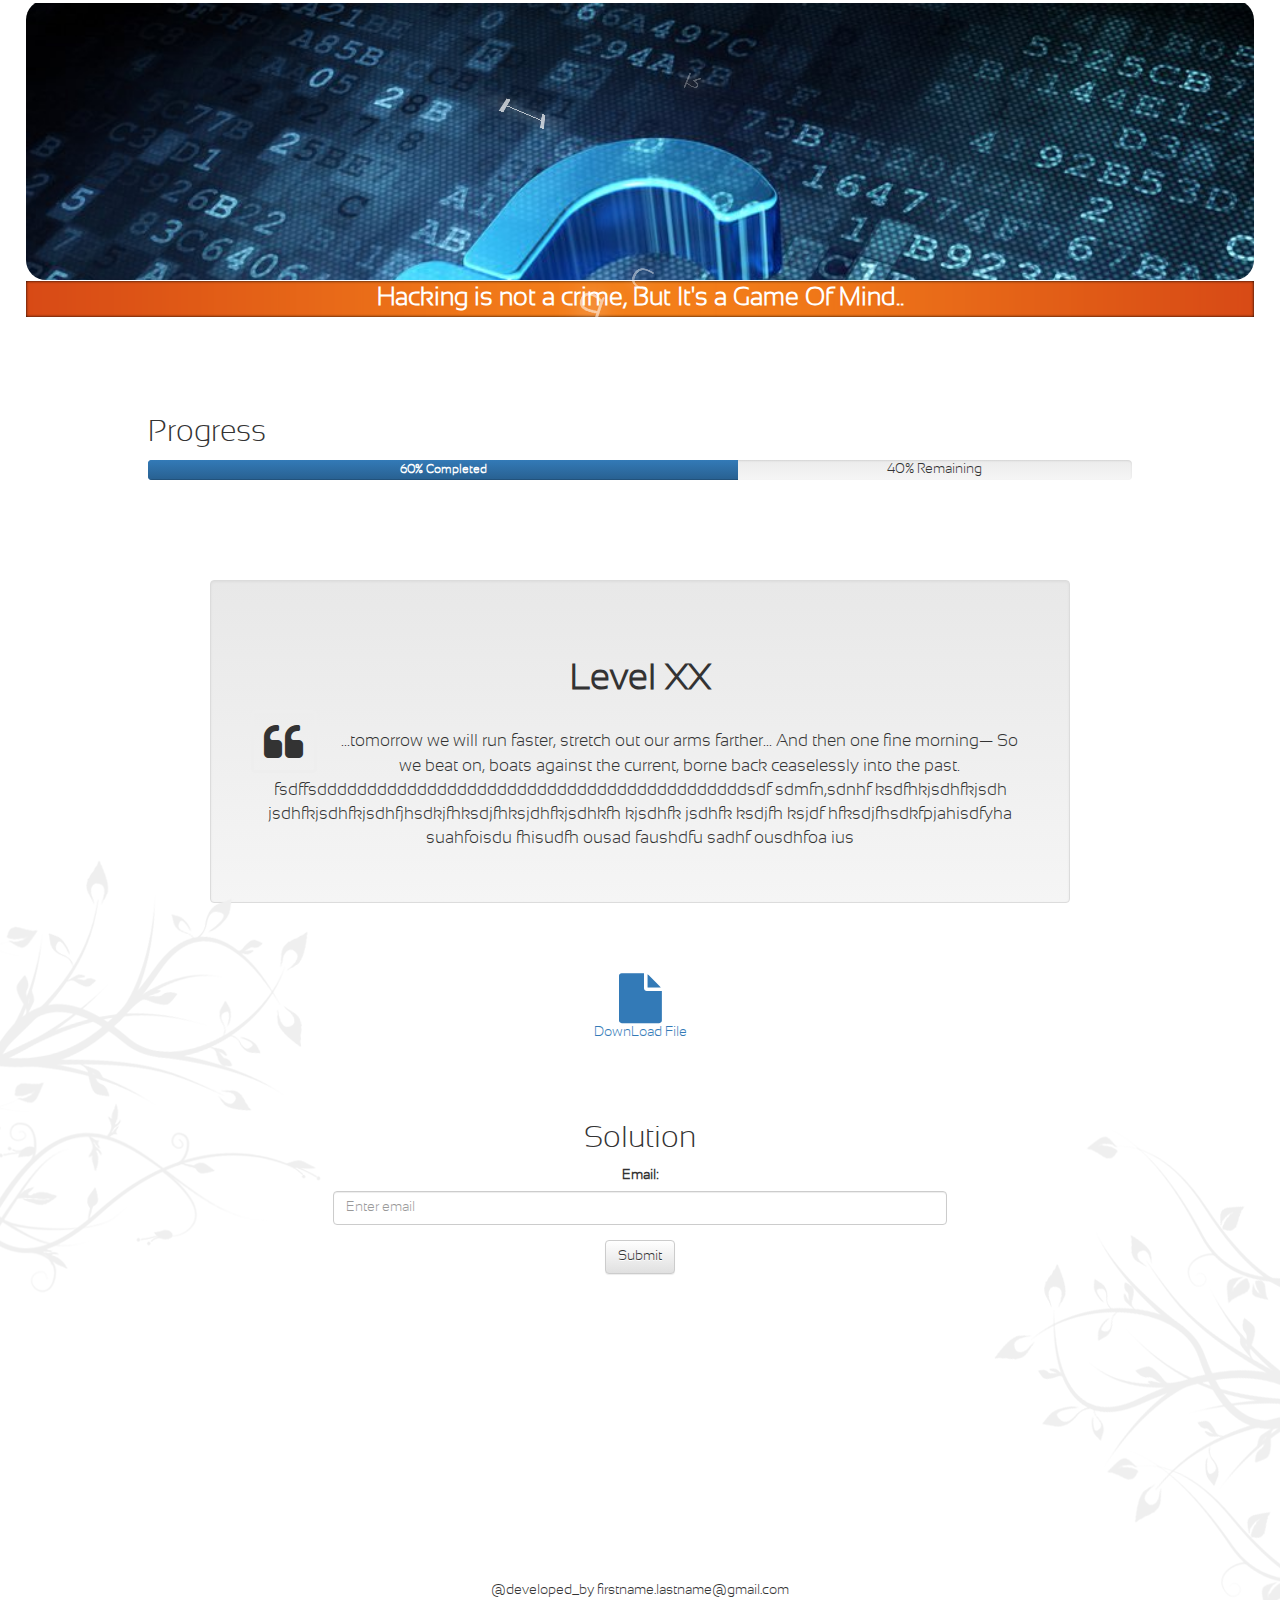
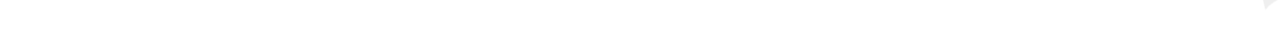
<file: index.html>
<!DOCTYPE html>
<html>
<head>
	<meta content="text/html;charset=utf-8" http-equiv="Content-Type">
	<meta content="utf-8" http-equiv="encoding">
	<title> HackIn</title>
	<script src="js/jquery.min.js"></script>
	<link rel="stylesheet" href="css/font-awesome.min.css">
	<!-- Latest compiled and minified CSS -->
	<link rel="stylesheet" href="css/bootstrap.min.css">

	<!-- Optional theme -->
	<link rel="stylesheet" href="css/bootstrap-theme.min.css">

	<!-- Latest compiled and minified JavaScript -->
	<script type="text/javascript" src="js/bootstrap.min.js"></script>
	<script type="text/javascript" src="js/jquery-latest.min.js"></script>
	<script type="text/javascript" src="js/TweenMax.min.js"> </script>
	<script type="text/javascript" src="js/cooltext-animations.js"></script>
	<script type="text/javascript" src="js/cooltext.js"></script>
	<link rel="stylesheet" href="css/myStyle.css">
</head>

<body>
<img id="left" src="images/bf_flower_left.png"/>
<img id="right" src="images/bf_flower_right.png"/>


<div style="margin-top:0px;width:100%; height:280px;overflow:hidden; border-radius:20px;">
	<img id="header1" src="images/header3.jpg" />
</div>

<div id="heading"> <p style="font-weight:bold;">Hack-In</p></div>
<div id="nav_main"> <p> Hacking is not a crime, But It's a Game Of Mind.. </p></div>

<div id="prog">
	<h2 style="text-align:left; margin-left:10%;"> Progress </h2>
	<div class="progress" style="margin-right:10%; margin-left:10%;">
		40% Remaining
		<div class="progress-bar" role="progressbar" aria-valuenow="60" aria-valuemin="0" aria-valuemax="100" style="width: 60%;">
			<b>60% Completed</b>
		</div>
	</div>
</div>

<div class="well" id="question">
	<i style="font-size:80px;" class="fa faa-burst animated"></i>
	<h1 style="font-weight:bold;">  Level XX</h1>
	<i class="fa fa-quote-left fa-3x fa-pull-left fa-border"></i>
	<br/>
	<p id="statement">
	...tomorrow we will run faster, stretch out our arms farther...
	And then one fine morning— So we beat on, boats against the
	current, borne back ceaselessly into the past.
	fsdffsdddddddddddddddddddddddddddddddddddddddddddsdf sdmfn,sdnhf ksdfhkjsdhfkjsdh jsdhfkjsdhfkjsdhfjhsdkjfhksdjfhksjdhfkjsdhkfh kjsdhfk jsdhfk ksdjfh ksjdf hfksdjfhsdkfpjahisdfyha suahfoisdu fhisudfh ousad faushdfu sadhf ousdhfoa ius
	</p>
</div>

<div id="filediv">
	<a href="www.google.com">
		<i style="font-size:50px;" class="fa fa-file fa-6"></i>
		<p>	DownLoad File </p>
	</a>
</div>
<div id="formsubmit">
	<h2>Solution</h2>
	<form role="form">
		<div class="form-group">
			<label for="email">Email:</label>
			<input type="email" class="form-control" id="email" placeholder="Enter email">
		</div>
		<button type="submit" class="btn btn-default">Submit</button>
	</form>
</div>
<div id="footer">
	@developed_by firstname.lastname@gmail.com
</div>
<script>
		$("#heading").cooltext({
			sequence:[
			{action:"animation", animation:"cool15", delay:0.5, settings:"random"},
			{action:"animation", animation:"cool202", delay:2},
			{action:"animation", animation:"cool106", delay:0.5, settings:"random"},
			{action:"animation", animation:"cool15", delay:0.5, settings:"random"},
			{action:"animation", animation:"cool202", delay:2},
			{action:"animation", animation:"cool15", delay:0.5, settings:"random"},
		]});

</script>
</body>
</html>
</file>
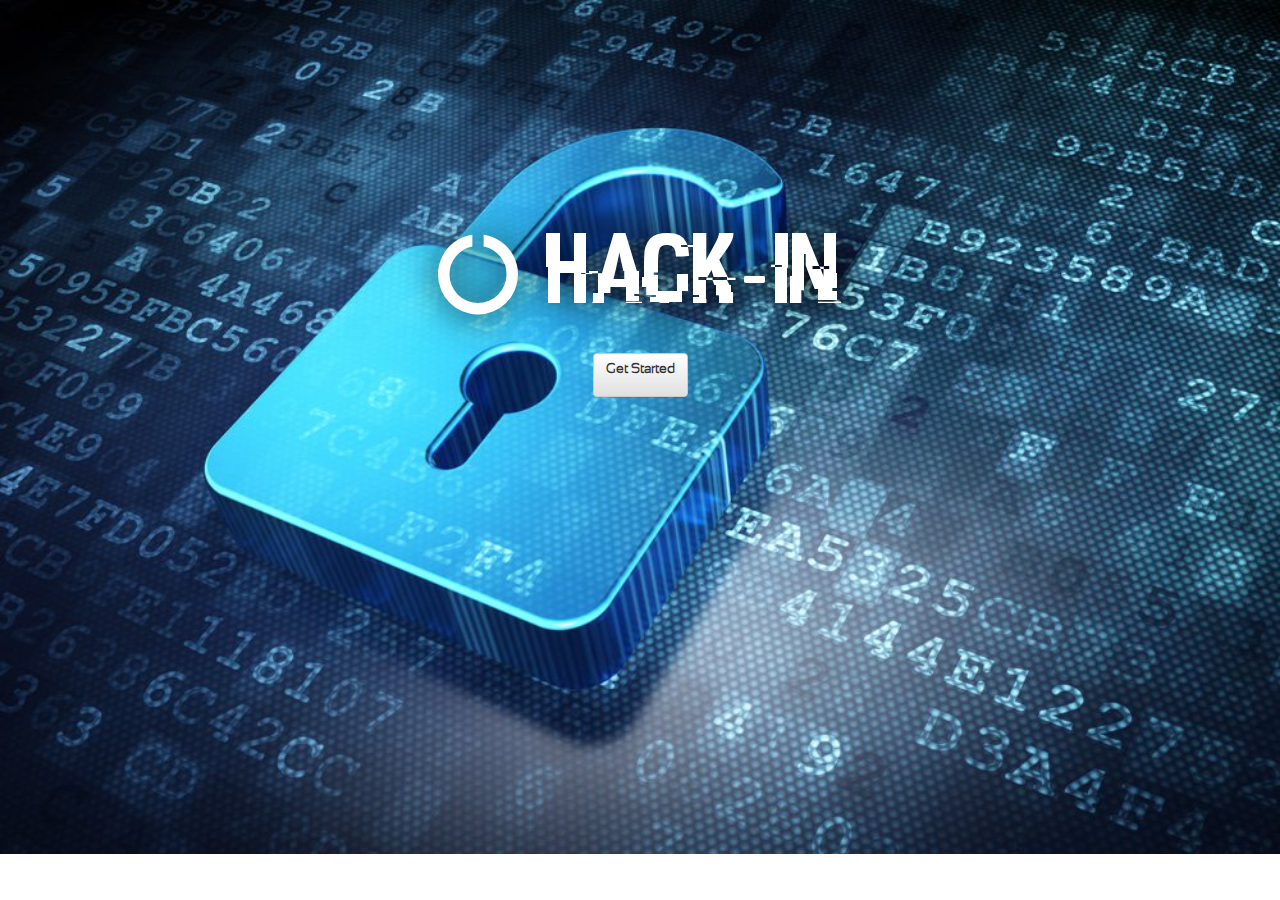
<file: getting_started.html>
<!DOCTYPE html>
<html>
<head>
	<meta content="text/html;charset=utf-8" http-equiv="Content-Type">
	<meta content="utf-8" http-equiv="encoding">
	<title> </title>
	<link rel="stylesheet" href="css/font-awesome.min.css">
	<script type="text/javascript" src="js/jquery-latest.min.js"></script>

	<!-- Latest compiled and minified CSS -->
	<link rel="stylesheet" href="css/bootstrap.min.css">

	<!-- Optional theme -->
	<link rel="stylesheet" href="css/bootstrap-theme.min.css">

	<!-- Latest compiled and minified JavaScript -->
	<script src="js/bootstrap.min.js"></script>

<style>



@font-face {
	font-family: 'Lato';
	font-style: normal;
	font-weight: 400;
	src: local('Lato Regular'), local('Lato-Regular'), url(fonts/1YwB1sO8YE1Lyjf12WNiUA.woff2) format('woff2');
}

@font-face {
	font-family: myFirstFont;
	src: url(fonts/sansation_light.woff);
}

@font-face {
	font-family: hacked;
	src: url(fonts/hacked.ttf);
}

div {
	font-family: myFirstFont;
}

body {
	font-family: "Helvetica Neue",Helvetica,Arial,sans-serif;
	background-image: url(images/header3.jpg);
	background-repeat:no-repeat;
	background-size: 100%;
	font-size: 14px;
	line-height: 1.42857;
	color: #333;
	text-align:center;
	padding:0px;
	margin:0px;
}

#nav_main {
	background: #d54515 url(images/slider-gradient-bg.png) repeat-y 50% 0;
	-moz-box-shadow: inset 0 0 3px #000000;
	-webkit-box-shadow: inset 0 0 3px #000000;
	box-shadow: inset 0 0 3px #000000;
	color:white;
	font-size: 25px;
	text-align:center;
	font-weight:bold;
	margin-bottom:0px;
	bottom:0px;

}

#heading {
	font-family: hacked;
	font-size:100px;
	text-shadow: 1px 1px 35px black;
	color:white;
}

</style>
</head>

<body>
<div style="margin:200px;">
	<p id="heading">
	<i style="font-size:80px;" class="fa fa-circle-o-notch fa-pulse"></i>
	Hack-In </p>
	<button type="button" class="btn btn-default">
		<p style="font-weight:bold">Get Started</p>
	</button>
</div>

</body>
</html>
</file>
<file: css/myStyle.css>
@font-face {
	font-family: 'Lato';
	font-style: normal;
	font-weight: 400;
	src: local('Lato Regular'), local('Lato-Regular'), url(../fonts/1YwB1sO8YE1Lyjf12WNiUA.woff2) format('woff2');
}

@font-face {
	font-family: buzz-font;
	src: url(../fonts/Raleway.ttf);
}

@font-face {
	font-family: myFirstFont;
	src: url(../fonts/sansation_light.woff);
}

@font-face {
	font-family: hacked;
	src: url(../fonts/hacked.ttf);
}


div {
	font-family: myFirstFont;
}


body {
	font-family: buzz-font;
	font-size: 14px;
	line-height: 1.42857;
	color: #333;
	text-align:center;
	padding:0px;
	margin:0px;
	margin-left:2%;
	margin-right:2%;
}

#nav_main {
	background: #d54515 url(../images/slider-gradient-bg.png) repeat-y 50% 0;
	-moz-box-shadow: inset 0 0 3px #000000;
	-webkit-box-shadow: inset 0 0 3px #000000;
	box-shadow: inset 0 0 3px #000000;
	color:white;
	font-size: 25px;
	text-align:center;
	font-weight:bold;
	margin-bottom:100px;
	margin-top:1px;
	bottom:0px;

}

#header1 {
	height:900px;
	width:100%;
	margin-top:3px;
}

#heading {
	font-family: hacked;
	font-size:100px;
	text-shadow: 1px 1px 35px white;
	visibility: hidden;
	left:38%;
	color:white;
	position:absolute;
	top:90px;
}

#prog {
	margin-top:100px;
	margin-bottom:100px;
}

#question{
	margin:15%;
	margin-top:0px;
	margin-bottom:70px;
	padding:40px;
}

#statement {
	font-size:17px;
}

#formsubmit {
	margin:25%;
	margin-top:0px;

}

#footer {
	margin:15px;
}

img#left {
	position:absolute;
	top:840px;
	left:0px;
}
img#right {
	position:absolute;
	top:1100px;
	right:0px;
}

#filediv {

	margin-bottom:80px;
}
</file>
